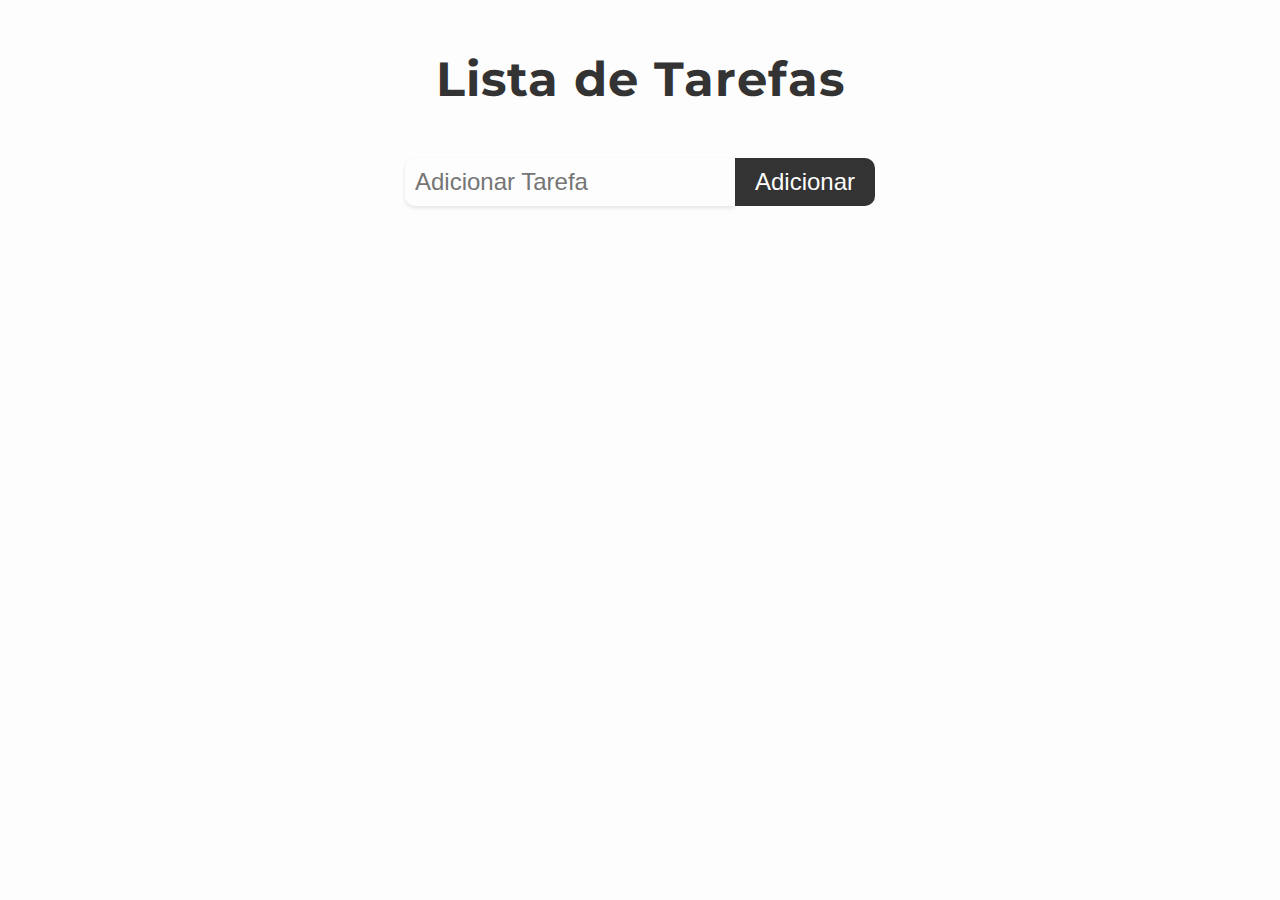
<file: Index.html>
<!DOCTYPE html>
<html lang="en">

<head>
  <meta charset="UTF-8">
  <meta http-equiv="X-UA-Compatible" content="IE=edge">
  <meta name="viewport" content="width=device-width, initial-scale=1.0">
  <title>Lista de Tarefas</title>
  <link rel="stylesheet" type="text/css" href="style.css">
</head>

<body>
  <h1>Lista de Tarefas</h1>
  <form>
    <input type="text" id="tarefa" placeholder="Adicionar Tarefa">
    <button type="submit" id="adicionar">Adicionar</button>
  </form>
  <ul id="lista-tarefas"></ul>

  <script src="https://code.jquery.com/jquery-3.6.4.min.js"></script>
  <script src="script.js"></script>
</body>

</html>
</file>
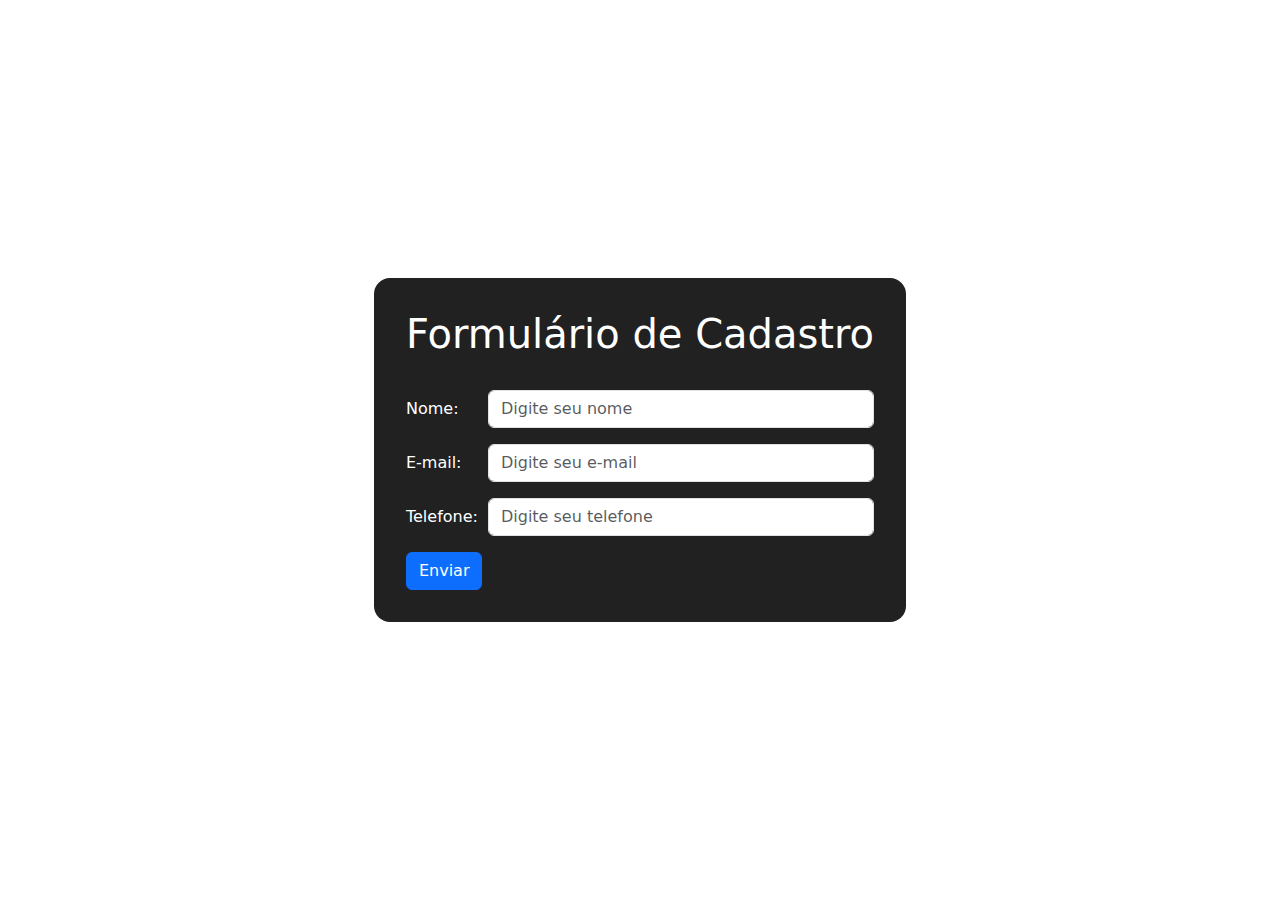
<file: Exercicio-Bootstrap/index.html>
<!DOCTYPE html>
<html lang="pt-BR">

<head>
  <meta charset="UTF-8">
  <meta http-equiv="X-UA-Compatible" content="IE=edge">
  <meta name="viewport" content="width=device-width, initial-scale=1.0">
  <title>Formulário de Cadastro</title>
  <!-- Adicione os estilos do Bootstrap -->
  <link rel="stylesheet" href="https://cdn.jsdelivr.net/npm/bootstrap@5.3.0-alpha3/dist/css/bootstrap.min.css">
  <style>
    .form-box {
      background-color: #212121;
      border-radius: 1rem;
      padding: 2rem;
      color: #fff;
    }

    .form-container {
      display: flex;
      justify-content: center;
      align-items: center;
      height: 100vh;
    }

    h1 {
      margin-bottom: 2rem;
    }
  </style>
</head>

<body>
  <div class="container">
    <div class="form-container">
      <div class="form-box">
        <h1>Formulário de Cadastro</h1>
        <form>
          <div class="row mb-3">
            <label for="nome" class="col-sm-2 col-form-label ">Nome:</label>
            <div class="col-sm-10">
              <input type="text" class="form-control" id="nome" placeholder="Digite seu nome" required>
            </div>
          </div>
          <div class="row mb-3">
            <label for="email" class="col-sm-2 col-form-label">E-mail:</label>
            <div class="col-sm-10">
              <input type="email" class="form-control" id="email" placeholder="Digite seu e-mail" required>
            </div>
          </div>
          <div class="row mb-3">
            <label for="telefone" class="col-sm-2 col-form-label">Telefone:</label>
            <div class="col-sm-10">
              <input type="tel" class="form-control" id="telefone" placeholder="Digite seu telefone" required>
            </div>
          </div>
          <button type="submit" class="btn btn-primary">Enviar</button>
        </form>
      </div>
    </div>
  </div>

</body>

</html>
</file>
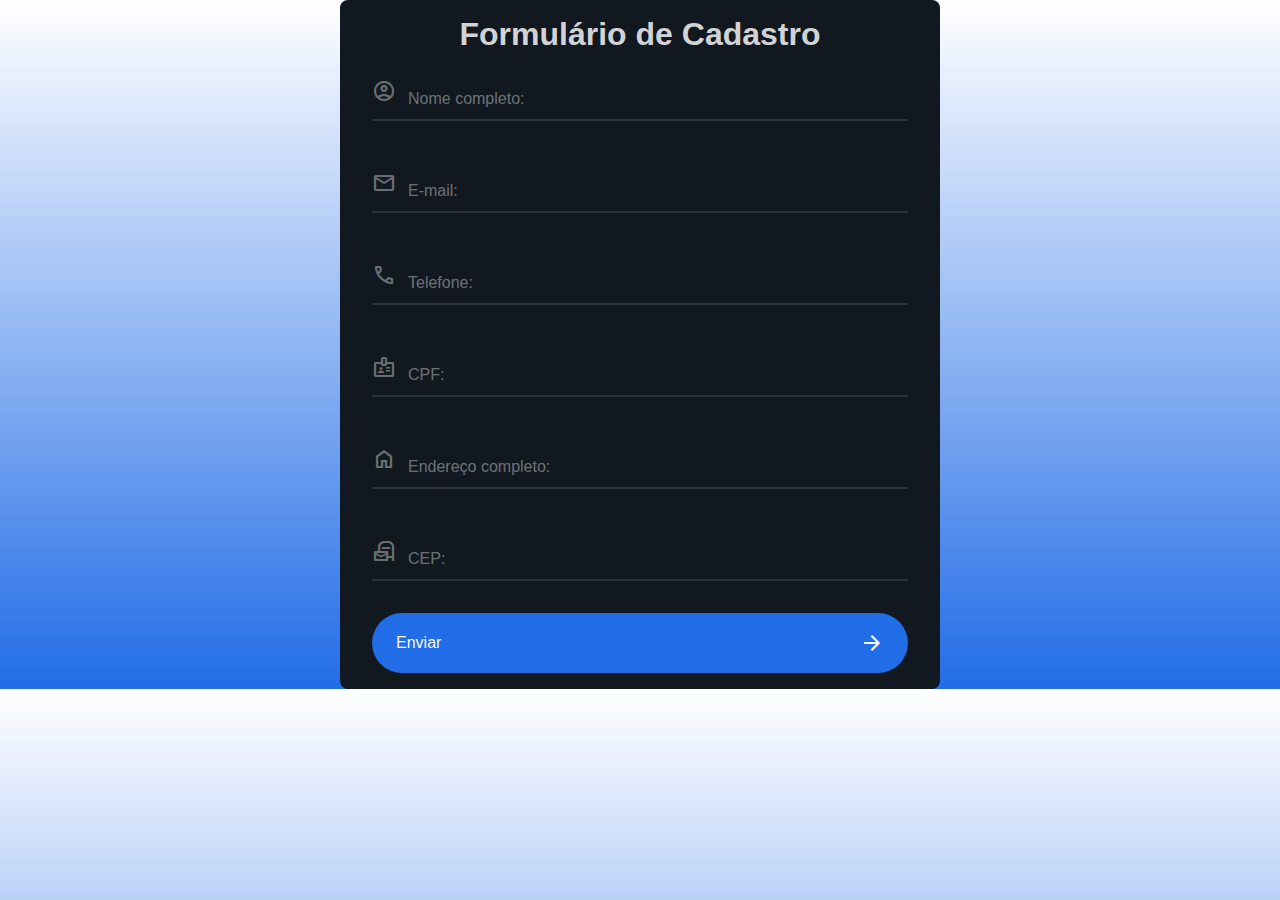
<file: Exercício JQuery Plugin/index.html>
<!DOCTYPE html>

<html lang="pt-BR">

<head>
  <meta charset="UTF-8">
  <meta http-equiv="X-UA-Compatible" content="IE=edge">
  <meta name="viewport" content="width=device-width, initial-scale=1.0">
  <title>Cadastro</title>
  <link rel="stylesheet"
    href="https://fonts.googleapis.com/css2?family=Material+Symbols+Outlined:opsz,wght,FILL,GRAD@48,600,0,0" />
  <link rel="stylesheet" href="styles.css">
</head>

<body>
  <form id="form-cadastro">
    <h1>Formulário de Cadastro</h1>

    <div>
      <input type="text" id="nome_completo" name="nome_completo" required>
      <label class="principal" for="nome_completo">Nome completo:</label>
      <span class="material-symbols-outlined"> account_circle </span>
    </div>

    <div>
      <input type="email" id="email" name="email" required>
      <label class="principal" for="email">E-mail:</label>
      <span class="material-symbols-outlined"> mail </span>
    </div>

    <div>
      <input type="tel" id="telefone" name="telefone" required>
      <label class="principal" for="telefone">Telefone:</label>
      <span class="material-symbols-outlined"> call </span>
    </div>

    <div>
      <input type="text" id="cpf" name="cpf" required>
      <label class="principal" for="cpf">CPF:</label>
      <span class="material-symbols-outlined"> badge </span>
    </div>

    <div>
      <input type="text" id="endereco" name="endereco" required>
      <label class="principal" for="endereco">Endereço completo:</label>
      <span class="material-symbols-outlined"> home </span>
    </div>

    <div>
      <input type="text" id="cep" name="cep" required>
      <label class="principal" for="cep">CEP:</label>
      <span class="material-symbols-outlined"> local_post_office </span>
    </div>

    <button type="submit">Enviar
      <span class="material-symbols-outlined"> arrow_forward </span>
    </button>

  </form>

  <script src="https://code.jquery.com/jquery-3.6.4.min.js"></script>
  <script src="JS/jquery.mask.min.js"></script>
  <script src="JS/jquery.validate.min.js"></script>
  <script src="JS/messages_pt_BR.js"></script>
  <script src="main.js"></script>
</body>

</html>
</file>
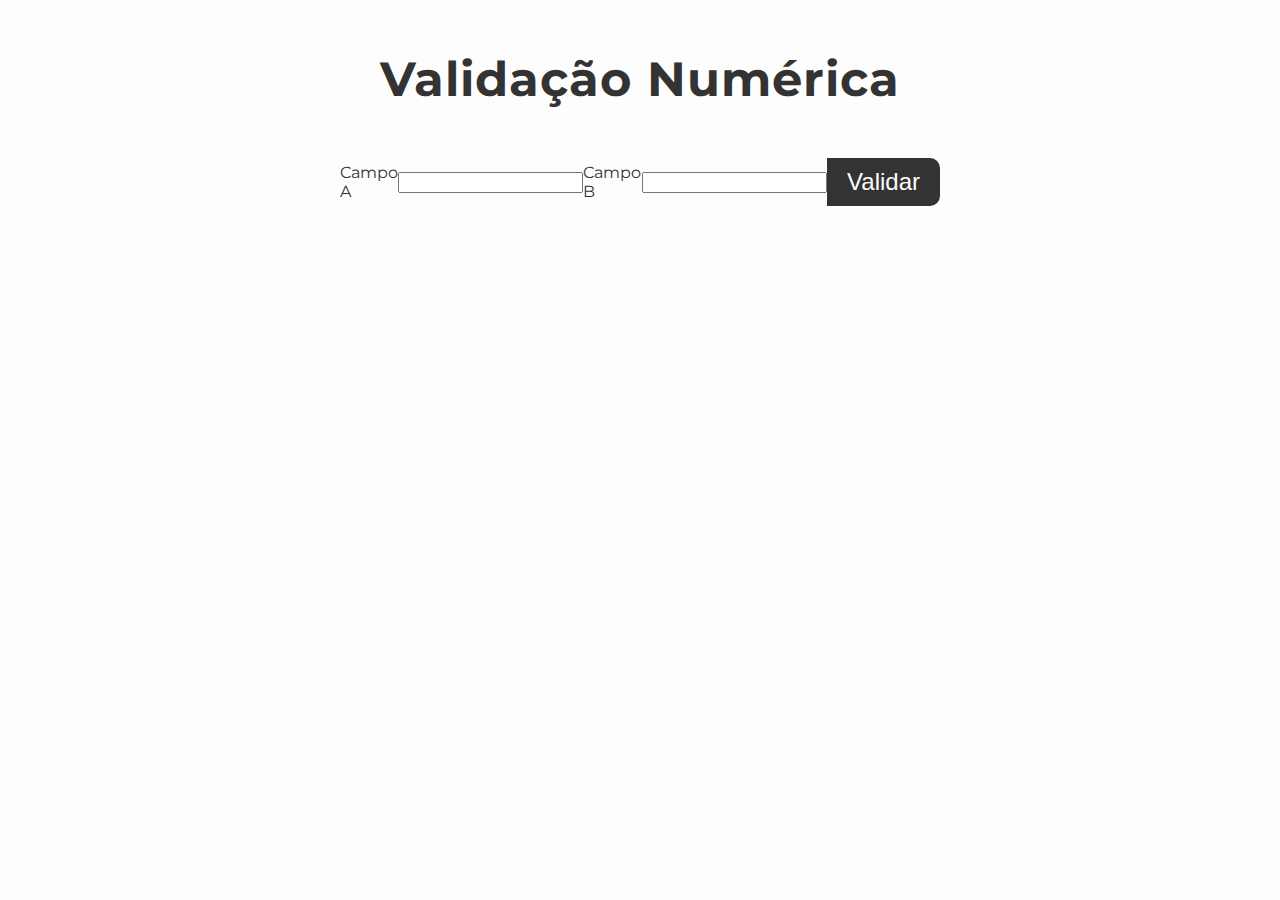
<file: exercicio.html>
<!DOCTYPE html>
<html lang="en">

<head>
  <meta charset="UTF-8">
  <meta http-equiv="X-UA-Compatible" content="IE=edge">
  <meta name="viewport" content="width=device-width, initial-scale=1.0">
  <link rel="stylesheet" href="style.css">
  <title>Document</title>
</head>

<body>
  <div class="container">
    <H1>Validação Numérica</H1>
    <form id="form-add">
      Campo A <input required id="a" type="number" step=".01">
      Campo B <input required id="b" type="number" step=".01">
      <button type="submit">
        Validar
      </button>
    </form>
    <p class="" id="mensagem"></p>
  </div>
  <script src="script.js"></script>
</body>

</html>
</file>
<file: style.css>
@import url("https://fonts.googleapis.com/css2?family=Montserrat&display=swap");

:root {
  --black: #333;
  --gray: #f2f2f2;
  --white: #fdfdfd;
}

body {
  background-color: var(--white);
  color: var(--black);
  font-family: "Montserrat", sans-serif;
}

form {
  align-items: center;
  display: flex;
  justify-content: center;
  margin: 50px auto;
  max-width: 600px;
}

button[type="submit"] {
  background-color: var(--black);
  border: none;
  border-radius: 0 10px 10px 0;
  color: var(--white);
  cursor: pointer;
  font-size: 1.5rem;
  padding: 10px 20px;
  transition: all 0.2s ease-in-out;
}

button[type="submit"]:hover {
  background-color: #444;
}

li {
  background-color: var(--white);
  border-radius: 10px;
  box-shadow: 0px 2px 4px rgba(0, 0, 0, 0.1);
  cursor: pointer;
  font-size: 1.5rem;
  margin-bottom: 20px;
  padding: 20px;
  transition: all 0.2s ease-in-out;
}

li.completed {
  background-color: var(--gray);
  text-decoration: line-through;
}

li:hover {
  box-shadow: 0px 4px 8px rgba(0, 0, 0, 0.1);
}

h1 {
  font-size: 3rem;
  letter-spacing: 1px;
  margin-top: 50px;
  text-align: center;
}

input[type="text"] {
  background-color: var(--white);
  border: none;
  border-radius: 10px 0 0 10px;
  box-shadow: 0px 2px 4px rgba(0, 0, 0, 0.1);
  font-size: 1.5rem;
  padding: 10px;
}

ul {
  list-style-type: none;
  margin: 0 auto;
  max-width: 600px;
  padding: 0;
}
</file>
<file: Exercício JQuery Plugin/styles.css>
@import url("https://fonts.cdnfonts.com/css/euclid-circular-a");

:root {
  --color-text: #ffffffd1;
  --color-text-muted: #ffffff66;
  --color-background: #111820;
  --color-background-alt: #2b3442;
  --color-primary: #216ce7;
  --color-error: #c91616;
}

* {
  box-sizing: border-box;
  font-family: "Euclid Circular A", sans-serif;
  margin: 0;
  padding: 0;
}

body {
  background: linear-gradient(
    to bottom,
    var(--color-text),
    var(--color-primary)
  );
}

button,
input {
  border: 0;
  width: 100%;
  height: 60px;
  background: transparent;
  font-size: 1rem;
  outline: none;
  color: var(--color-text);
}

h1 {
  font-size: 32px;
  font-weight: 600;
  margin-bottom: 0.5rem;
  color: var(--color-text);
  text-align: center;
}

form {
  background-color: var(--color-background);
  margin: 0;
  gap: 16px;
  max-width: 600px;
  margin: auto;
  padding: 1rem 2rem;
  border-radius: 0.5rem;
}

div {
  position: relative;
  margin-bottom: 16px;
}

div > span {
  position: absolute;
  top: 1.9rem;
  transform: translateY(-50%);
  left: 0;
  color: var(--color-text-muted);
}

input {
  padding-left: 2.5rem;
  border-bottom: 2px solid var(--color-background-alt);
  margin-bottom: 1rem;
}

:is(input:focus, input:valid) {
  border-color: var(--color-primary);
}

:is(input:focus, input:valid) ~ span,
div,
label.principal {
  color: var(--color-text);
}

div > label.principal {
  position: absolute;
  top: 50%;
  left: 36px;
  transform: translateY(-50%);
  color: var(--color-text-muted);
  pointer-events: none;
  transition: 0.4s;
}

:is(input:focus, input:valid) ~ label.principal {
  transform: translate(-50px, -50px);
  scale: 0.875;
}

input:focus ~ label.principal {
  color: var(--color-primary);
}

button {
  display: flex;
  align-items: center;
  justify-content: space-between;
  cursor: pointer;
  padding: 24px;
  border-radius: 2rem;
  background: var(--color-primary);
  color: #f9f9f9;
}

input.error {
  border-color: var(--color-error);
}

label.error {
  position: absolute;
  left: 2rem;
  top: 4rem;
  color: var(--color-error);
  font-size: 0.9rem;
}
</file>
